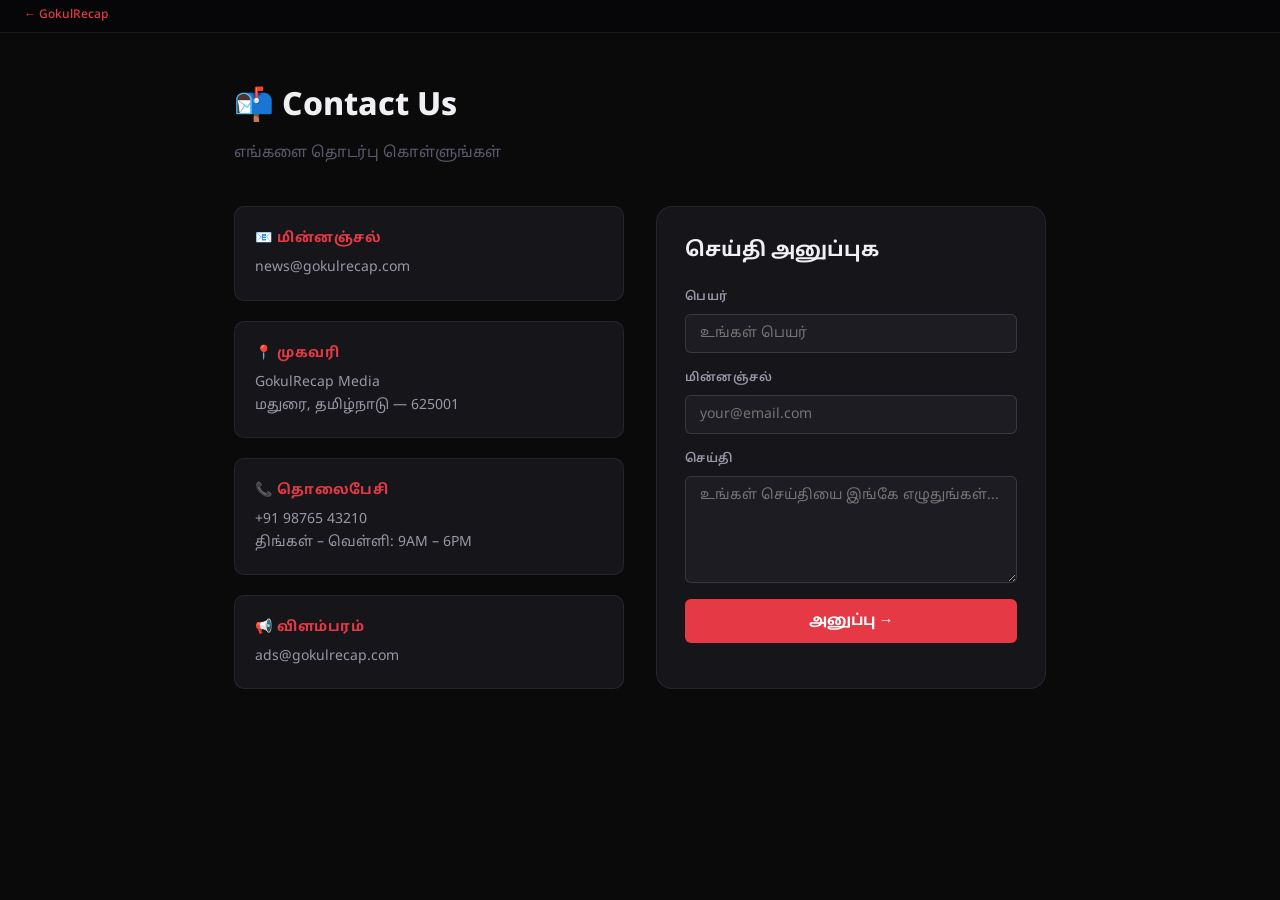
<file: contact.html>
<!DOCTYPE html>
<html lang="ta">
<head>
  <meta charset="UTF-8" />
  <meta name="viewport" content="width=device-width, initial-scale=1.0" />
  <title>Contact — GokulRecap</title>
  <link rel="stylesheet" href="style.css" />
  <link href="https://fonts.googleapis.com/css2?family=Noto+Sans+Tamil:wght@300;400;500;600;700&family=Bebas+Neue&family=Space+Mono:wght@400;700&display=swap" rel="stylesheet" />
  <style>
    .page-wrap { max-width: 860px; margin: 0 auto; padding: 48px 24px; }
    .page-title { font-size: 32px; font-weight: 800; margin-bottom: 8px; }
    .page-subtitle { color: var(--text-muted); margin-bottom: 40px; }
    .contact-grid { display: grid; grid-template-columns: 1fr 1fr; gap: 32px; }
    .contact-info { display: flex; flex-direction: column; gap: 20px; }
    .contact-item { background: var(--bg-card); border: 1px solid var(--border); border-radius: var(--radius-md); padding: 20px; }
    .contact-item h3 { font-size: 14px; color: var(--accent-red); margin-bottom: 6px; font-weight: 700; text-transform: uppercase; letter-spacing: 0.5px; }
    .contact-item p { color: var(--text-secondary); font-size: 14px; }
    .contact-form { background: var(--bg-card); border: 1px solid var(--border); border-radius: var(--radius-lg); padding: 28px; display: flex; flex-direction: column; gap: 16px; }
    .contact-form h2 { font-size: 20px; font-weight: 700; margin-bottom: 4px; }
    @media (max-width: 640px) { .contact-grid { grid-template-columns: 1fr; } }
  </style>
</head>
<body>
  <div class="topbar">
    <div class="topbar-left"><a href="index.html" style="color:var(--accent-red);font-weight:500;">← GokulRecap</a></div>
  </div>
  <div class="page-wrap">
    <h1 class="page-title">📬 Contact Us</h1>
    <p class="page-subtitle">எங்களை தொடர்பு கொள்ளுங்கள்</p>
    <div class="contact-grid">
      <div class="contact-info">
        <div class="contact-item">
          <h3>📧 மின்னஞ்சல்</h3>
          <p>news@gokulrecap.com</p>
        </div>
        <div class="contact-item">
          <h3>📍 முகவரி</h3>
          <p>GokulRecap Media<br/>மதுரை, தமிழ்நாடு — 625001</p>
        </div>
        <div class="contact-item">
          <h3>📞 தொலைபேசி</h3>
          <p>+91 98765 43210<br/>திங்கள் – வெள்ளி: 9AM – 6PM</p>
        </div>
        <div class="contact-item">
          <h3>📢 விளம்பரம்</h3>
          <p>ads@gokulrecap.com</p>
        </div>
      </div>
      <div class="contact-form">
        <h2>செய்தி அனுப்புக</h2>
        <div class="form-group">
          <label>பெயர்</label>
          <input type="text" class="form-input" placeholder="உங்கள் பெயர்" />
        </div>
        <div class="form-group">
          <label>மின்னஞ்சல்</label>
          <input type="email" class="form-input" placeholder="your@email.com" />
        </div>
        <div class="form-group">
          <label>செய்தி</label>
          <textarea class="form-input" rows="5" placeholder="உங்கள் செய்தியை இங்கே எழுதுங்கள்..." style="resize:vertical;"></textarea>
        </div>
        <button class="btn-primary" onclick="alert('உங்கள் செய்தி அனுப்பப்பட்டது! நன்றி.')">அனுப்பு →</button>
      </div>
    </div>
  </div>
</body>
</html>
</file>
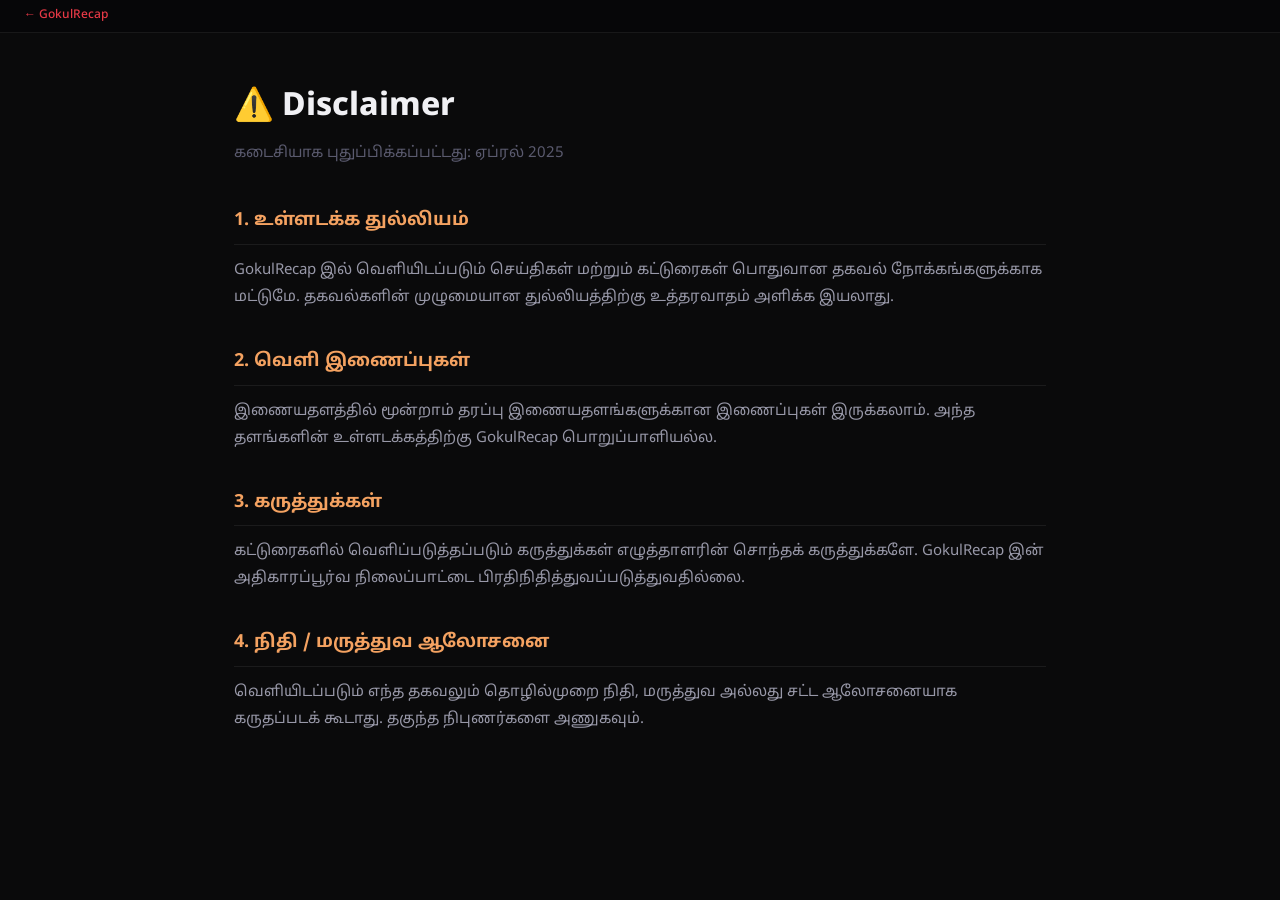
<file: disclaimer.html>
<!DOCTYPE html>
<html lang="ta">
<head>
  <meta charset="UTF-8" />
  <meta name="viewport" content="width=device-width, initial-scale=1.0" />
  <title>Disclaimer — GokulRecap</title>
  <link rel="stylesheet" href="style.css" />
  <link href="https://fonts.googleapis.com/css2?family=Noto+Sans+Tamil:wght@300;400;500;600;700&family=Bebas+Neue&family=Space+Mono:wght@400;700&display=swap" rel="stylesheet" />
  <style>
    .page-wrap { max-width: 860px; margin: 0 auto; padding: 48px 24px; }
    .page-title { font-size: 32px; font-weight: 800; margin-bottom: 8px; }
    .page-subtitle { color: var(--text-muted); margin-bottom: 40px; }
    .policy-section { margin-bottom: 36px; }
    .policy-section h2 { font-size: 18px; font-weight: 700; color: var(--accent-yellow); margin-bottom: 12px; padding-bottom: 8px; border-bottom: 1px solid var(--border); }
    .policy-section p { color: var(--text-secondary); line-height: 1.8; margin-bottom: 12px; }
  </style>
</head>
<body>
  <div class="topbar">
    <div class="topbar-left"><a href="index.html" style="color:var(--accent-red);font-weight:500;">← GokulRecap</a></div>
  </div>
  <div class="page-wrap">
    <h1 class="page-title">⚠️ Disclaimer</h1>
    <p class="page-subtitle">கடைசியாக புதுப்பிக்கப்பட்டது: ஏப்ரல் 2025</p>

    <div class="policy-section">
      <h2>1. உள்ளடக்க துல்லியம்</h2>
      <p>GokulRecap இல் வெளியிடப்படும் செய்திகள் மற்றும் கட்டுரைகள் பொதுவான தகவல் நோக்கங்களுக்காக மட்டுமே. தகவல்களின் முழுமையான துல்லியத்திற்கு உத்தரவாதம் அளிக்க இயலாது.</p>
    </div>

    <div class="policy-section">
      <h2>2. வெளி இணைப்புகள்</h2>
      <p>இணையதளத்தில் மூன்றாம் தரப்பு இணையதளங்களுக்கான இணைப்புகள் இருக்கலாம். அந்த தளங்களின் உள்ளடக்கத்திற்கு GokulRecap பொறுப்பாளியல்ல.</p>
    </div>

    <div class="policy-section">
      <h2>3. கருத்துக்கள்</h2>
      <p>கட்டுரைகளில் வெளிப்படுத்தப்படும் கருத்துக்கள் எழுத்தாளரின் சொந்தக் கருத்துக்களே. GokulRecap இன் அதிகாரப்பூர்வ நிலைப்பாட்டை பிரதிநிதித்துவப்படுத்துவதில்லை.</p>
    </div>

    <div class="policy-section">
      <h2>4. நிதி / மருத்துவ ஆலோசனை</h2>
      <p>வெளியிடப்படும் எந்த தகவலும் தொழில்முறை நிதி, மருத்துவ அல்லது சட்ட ஆலோசனையாக கருதப்படக் கூடாது. தகுந்த நிபுணர்களை அணுகவும்.</p>
    </div>
  </div>
</body>
</html>
</file>
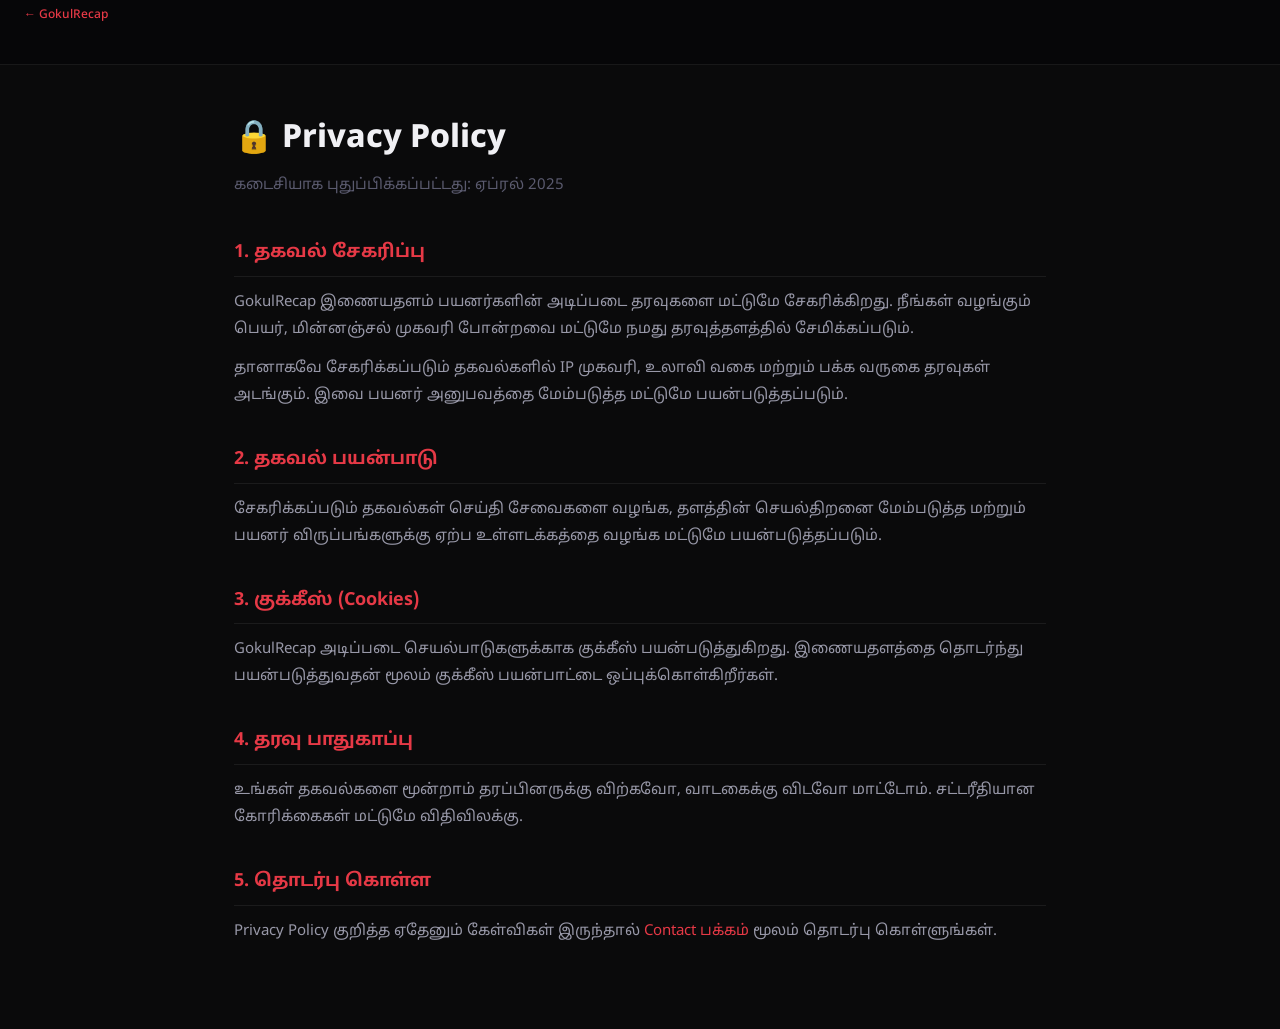
<file: privacy.html>
<!DOCTYPE html>
<html lang="ta">
<head>
  <meta charset="UTF-8" />
  <meta name="viewport" content="width=device-width, initial-scale=1.0" />
  <title>Privacy Policy — GokulRecap</title>
  <link rel="stylesheet" href="style.css" />
  <link href="https://fonts.googleapis.com/css2?family=Noto+Sans+Tamil:wght@300;400;500;600;700&family=Bebas+Neue&family=Space+Mono:wght@400;700&display=swap" rel="stylesheet" />
  <style>
    .page-wrap { max-width: 860px; margin: 0 auto; padding: 48px 24px; }
    .page-title { font-size: 32px; font-weight: 800; margin-bottom: 8px; }
    .page-subtitle { color: var(--text-muted); margin-bottom: 40px; }
    .policy-section { margin-bottom: 36px; }
    .policy-section h2 { font-size: 18px; font-weight: 700; color: var(--accent-red); margin-bottom: 12px; padding-bottom: 8px; border-bottom: 1px solid var(--border); }
    .policy-section p { color: var(--text-secondary); line-height: 1.8; margin-bottom: 12px; }
    .back-link { display: inline-flex; align-items: center; gap: 8px; color: var(--accent-red); margin-bottom: 32px; font-weight: 500; }
  </style>
</head>
<body>
  <div class="topbar">
    <div class="topbar-left"><a href="index.html" class="back-link" style="color:var(--accent-red);">← GokulRecap</a></div>
  </div>
  <div class="page-wrap">
    <h1 class="page-title">🔒 Privacy Policy</h1>
    <p class="page-subtitle">கடைசியாக புதுப்பிக்கப்பட்டது: ஏப்ரல் 2025</p>

    <div class="policy-section">
      <h2>1. தகவல் சேகரிப்பு</h2>
      <p>GokulRecap இணையதளம் பயனர்களின் அடிப்படை தரவுகளை மட்டுமே சேகரிக்கிறது. நீங்கள் வழங்கும் பெயர், மின்னஞ்சல் முகவரி போன்றவை மட்டுமே நமது தரவுத்தளத்தில் சேமிக்கப்படும்.</p>
      <p>தானாகவே சேகரிக்கப்படும் தகவல்களில் IP முகவரி, உலாவி வகை மற்றும் பக்க வருகை தரவுகள் அடங்கும். இவை பயனர் அனுபவத்தை மேம்படுத்த மட்டுமே பயன்படுத்தப்படும்.</p>
    </div>

    <div class="policy-section">
      <h2>2. தகவல் பயன்பாடு</h2>
      <p>சேகரிக்கப்படும் தகவல்கள் செய்தி சேவைகளை வழங்க, தளத்தின் செயல்திறனை மேம்படுத்த மற்றும் பயனர் விருப்பங்களுக்கு ஏற்ப உள்ளடக்கத்தை வழங்க மட்டுமே பயன்படுத்தப்படும்.</p>
    </div>

    <div class="policy-section">
      <h2>3. குக்கீஸ் (Cookies)</h2>
      <p>GokulRecap அடிப்படை செயல்பாடுகளுக்காக குக்கீஸ் பயன்படுத்துகிறது. இணையதளத்தை தொடர்ந்து பயன்படுத்துவதன் மூலம் குக்கீஸ் பயன்பாட்டை ஒப்புக்கொள்கிறீர்கள்.</p>
    </div>

    <div class="policy-section">
      <h2>4. தரவு பாதுகாப்பு</h2>
      <p>உங்கள் தகவல்களை மூன்றாம் தரப்பினருக்கு விற்கவோ, வாடகைக்கு விடவோ மாட்டோம். சட்டரீதியான கோரிக்கைகள் மட்டுமே விதிவிலக்கு.</p>
    </div>

    <div class="policy-section">
      <h2>5. தொடர்பு கொள்ள</h2>
      <p>Privacy Policy குறித்த ஏதேனும் கேள்விகள் இருந்தால் <a href="contact.html" style="color:var(--accent-red)">Contact பக்கம்</a> மூலம் தொடர்பு கொள்ளுங்கள்.</p>
    </div>
  </div>
</body>
</html>
</file>
<file: style.css>
/* ========================
   GOKULRECAP — DARK THEME
   Premium News Portal CSS
   ======================== */

:root {
  --bg-primary: #0a0a0b;
  --bg-secondary: #111114;
  --bg-card: #16161a;
  --bg-card-hover: #1e1e24;
  --bg-surface: #1c1c22;
  --border: rgba(255,255,255,0.07);
  --border-accent: rgba(255,255,255,0.12);

  --text-primary: #f0f0f4;
  --text-secondary: #9898a8;
  --text-muted: #5a5a6e;
  --text-link: #e63946;

  --accent-red: #e63946;
  --accent-red-dim: rgba(230, 57, 70, 0.15);
  --accent-blue: #4895ef;
  --accent-blue-dim: rgba(72, 149, 239, 0.15);
  --accent-yellow: #f4a261;
  --accent-yellow-dim: rgba(244, 162, 97, 0.15);
  --accent-green: #2ec27e;
  --accent-green-dim: rgba(46, 194, 126, 0.15);

  --font-heading: 'Bebas Neue', 'Noto Sans Tamil', sans-serif;
  --font-body: 'Noto Sans Tamil', 'Segoe UI', sans-serif;
  --font-mono: 'Space Mono', monospace;

  --radius-sm: 6px;
  --radius-md: 10px;
  --radius-lg: 16px;

  --transition: 0.2s cubic-bezier(0.4,0,0.2,1);
  --shadow-card: 0 4px 24px rgba(0,0,0,0.4);
  --shadow-modal: 0 20px 60px rgba(0,0,0,0.7);
}

*, *::before, *::after { box-sizing: border-box; margin: 0; padding: 0; }

html { scroll-behavior: smooth; }

body {
  background: var(--bg-primary);
  color: var(--text-primary);
  font-family: var(--font-body);
  font-size: 15px;
  line-height: 1.65;
  min-height: 100vh;
  overflow-x: hidden;
}

a { color: inherit; text-decoration: none; transition: color var(--transition); }
a:hover { color: var(--accent-red); }
img { display: block; width: 100%; object-fit: cover; }
button { cursor: pointer; border: none; outline: none; font-family: var(--font-body); }

/* ==================
   SCROLLBAR
================== */
::-webkit-scrollbar { width: 6px; }
::-webkit-scrollbar-track { background: var(--bg-secondary); }
::-webkit-scrollbar-thumb { background: #333; border-radius: 3px; }

/* ==================
   TOP BAR
================== */
.topbar {
  background: #060608;
  border-bottom: 1px solid var(--border);
  padding: 6px 24px;
  display: flex;
  align-items: center;
  justify-content: space-between;
  gap: 12px;
  font-size: 12px;
  color: var(--text-secondary);
  position: sticky;
  top: 0;
  z-index: 100;
}
.topbar-left, .topbar-right { display: flex; align-items: center; gap: 12px; flex-wrap: wrap; }
.topbar-divider { color: var(--text-muted); }
.topbar-weather { display: flex; align-items: center; gap: 5px; }

.visitor-badge {
  display: flex; align-items: center; gap: 6px;
  background: var(--bg-surface);
  padding: 3px 10px;
  border-radius: 20px;
  border: 1px solid var(--border);
}
.visitor-dot {
  width: 7px; height: 7px;
  background: var(--accent-green);
  border-radius: 50%;
  animation: pulse 2s infinite;
}
@keyframes pulse {
  0%, 100% { opacity: 1; transform: scale(1); }
  50% { opacity: 0.6; transform: scale(0.85); }
}

.btn-login {
  display: flex; align-items: center; gap: 6px;
  background: var(--accent-red);
  color: #fff;
  font-size: 12px;
  padding: 4px 12px;
  border-radius: 20px;
  font-weight: 500;
  transition: background var(--transition);
}
.btn-login:hover { background: #c0303a; }
.btn-logout {
  background: transparent; color: var(--accent-red);
  font-size: 11px; padding: 2px 8px;
  border: 1px solid var(--accent-red);
  border-radius: 10px;
}
.user-info { display: flex; align-items: center; gap: 8px; }
.user-avatar {
  width: 24px; height: 24px;
  background: var(--accent-blue);
  border-radius: 50%;
  display: flex; align-items: center; justify-content: center;
  font-size: 11px; font-weight: 700;
}
.hidden { display: none !important; }

/* ==================
   HEADER
================== */
.site-header {
  background: rgba(10,10,11,0.96);
  backdrop-filter: blur(20px);
  -webkit-backdrop-filter: blur(20px);
  border-bottom: 1px solid var(--border);
  position: sticky;
  top: 33px;
  z-index: 99;
}
.header-inner {
  max-width: 1400px;
  margin: 0 auto;
  padding: 0 24px;
  height: 64px;
  display: flex;
  align-items: center;
  gap: 24px;
}

.logo-block { display: flex; align-items: center; gap: 12px; flex-shrink: 0; }
.logo-icon {
  width: 42px; height: 42px;
  background: var(--accent-red);
  color: #fff;
  font-family: var(--font-heading);
  font-size: 18px;
  letter-spacing: 1px;
  display: flex; align-items: center; justify-content: center;
  border-radius: var(--radius-sm);
  flex-shrink: 0;
}
.logo-icon.small { width: 34px; height: 34px; font-size: 14px; }
.logo-text { display: flex; flex-direction: column; line-height: 1.2; }
.logo-main { font-family: var(--font-heading); font-size: 22px; letter-spacing: 2px; color: var(--text-primary); }
.logo-tagline { font-size: 10px; color: var(--text-muted); letter-spacing: 0.5px; }

.main-nav { display: flex; align-items: center; gap: 2px; flex: 1; justify-content: center; }
.nav-link {
  padding: 8px 14px;
  font-size: 13px;
  color: var(--text-secondary);
  border-radius: var(--radius-sm);
  font-weight: 500;
  white-space: nowrap;
  transition: all var(--transition);
}
.nav-link:hover, .nav-link.active {
  color: var(--text-primary);
  background: var(--bg-surface);
}
.nav-link.active { color: var(--accent-red); }

.header-search { display: flex; align-items: center; gap: 0; }
.search-input {
  background: var(--bg-surface);
  border: 1px solid var(--border);
  border-right: none;
  color: var(--text-primary);
  padding: 7px 14px;
  font-size: 13px;
  border-radius: var(--radius-sm) 0 0 var(--radius-sm);
  width: 180px;
  font-family: var(--font-body);
  transition: border-color var(--transition);
}
.search-input::placeholder { color: var(--text-muted); }
.search-input:focus { border-color: var(--accent-red); outline: none; }
.search-btn {
  background: var(--accent-red);
  color: #fff;
  padding: 8px 12px;
  border-radius: 0 var(--radius-sm) var(--radius-sm) 0;
  display: flex; align-items: center;
}

.hamburger {
  display: none;
  flex-direction: column;
  gap: 5px;
  background: transparent;
  padding: 6px;
  margin-left: auto;
}
.hamburger span {
  display: block; width: 22px; height: 2px;
  background: var(--text-primary);
  border-radius: 2px;
  transition: all var(--transition);
}

/* ==================
   TICKER
================== */
.ticker-wrap {
  background: var(--accent-red);
  display: flex;
  align-items: center;
  overflow: hidden;
  height: 36px;
}
.ticker-label {
  background: #c0303a;
  padding: 0 14px;
  height: 100%;
  display: flex; align-items: center;
  font-size: 11px;
  font-weight: 700;
  letter-spacing: 1px;
  flex-shrink: 0;
}
.ticker-track { flex: 1; overflow: hidden; position: relative; }
.ticker-inner {
  display: flex; gap: 60px;
  white-space: nowrap;
  animation: ticker 30s linear infinite;
  font-size: 13px; font-weight: 500;
}
.ticker-inner span::before { content: '◆ '; font-size: 9px; }
@keyframes ticker {
  0% { transform: translateX(0); }
  100% { transform: translateX(-50%); }
}

/* ==================
   LAYOUT WRAPPER
================== */
.hero-section, .section-wrap {
  max-width: 1400px;
  margin: 0 auto;
  padding: 32px 24px;
}

/* ==================
   HERO SECTION
================== */
.hero-grid {
  display: grid;
  grid-template-columns: 1fr 280px 320px;
  grid-template-rows: auto auto;
  gap: 20px;
}
.hero-main {
  grid-column: 1;
  grid-row: 1 / 3;
  border-radius: var(--radius-lg);
  overflow: hidden;
  position: relative;
  min-height: 440px;
  cursor: pointer;
  transition: transform var(--transition);
}
.hero-main:hover { transform: scale(1.005); }
.hero-img-wrap { position: absolute; inset: 0; }
.hero-img { width: 100%; height: 100%; object-fit: cover; transition: transform 0.6s ease; }
.hero-main:hover .hero-img { transform: scale(1.04); }
.hero-overlay {
  position: absolute; inset: 0;
  background: linear-gradient(to top, rgba(0,0,0,0.92) 40%, rgba(0,0,0,0.2) 100%);
}
.hero-content {
  position: absolute; bottom: 0; left: 0; right: 0;
  padding: 28px;
}
.hero-title {
  font-size: 24px; font-weight: 700;
  line-height: 1.35;
  margin: 10px 0 12px;
  text-shadow: 0 2px 8px rgba(0,0,0,0.5);
}
.hero-excerpt { font-size: 14px; color: rgba(255,255,255,0.75); margin-bottom: 14px; line-height: 1.6; }
.hero-meta { display: flex; align-items: center; gap: 8px; font-size: 12px; color: rgba(255,255,255,0.55); flex-wrap: wrap; }
.meta-dot { color: rgba(255,255,255,0.3); }

/* ==================
   WEATHER WIDGET
================== */
.weather-widget {
  grid-column: 2;
  grid-row: 1;
  background: linear-gradient(135deg, #1a1a2e 0%, #16213e 50%, #0f3460 100%);
  border: 1px solid rgba(72,149,239,0.2);
  border-radius: var(--radius-lg);
  padding: 20px;
  display: flex; flex-direction: column; gap: 12px;
}
.weather-header { display: flex; align-items: center; gap: 8px; font-size: 13px; color: var(--accent-blue); font-weight: 600; }
.weather-main { display: flex; align-items: center; justify-content: space-between; }
.weather-temp { font-family: var(--font-heading); font-size: 52px; line-height: 1; color: #fff; }
.weather-icon-big { font-size: 40px; }
.weather-desc { font-size: 13px; color: rgba(255,255,255,0.6); text-transform: capitalize; }
.weather-details { display: flex; flex-direction: column; gap: 8px; }
.weather-stat {
  display: flex; justify-content: space-between;
  font-size: 12px; color: rgba(255,255,255,0.5);
  background: rgba(255,255,255,0.05);
  padding: 6px 10px; border-radius: 6px;
}
.weather-stat strong { color: rgba(255,255,255,0.85); }
.weather-note { font-size: 10px; color: rgba(255,255,255,0.25); text-align: center; }

/* ==================
   SIDE STORIES
================== */
.hero-side {
  grid-column: 3;
  grid-row: 1 / 3;
  display: flex; flex-direction: column; gap: 14px;
}
.side-story {
  background: var(--bg-card);
  border: 1px solid var(--border);
  border-radius: var(--radius-md);
  overflow: hidden;
  display: flex; gap: 0;
  cursor: pointer;
  transition: all var(--transition);
  flex: 1;
}
.side-story:hover { border-color: var(--border-accent); background: var(--bg-card-hover); transform: translateX(3px); }
.side-img { width: 100px; min-width: 100px; height: 80px; object-fit: cover; }
.side-content { padding: 10px 12px; display: flex; flex-direction: column; gap: 4px; }
.side-content h3 { font-size: 13px; font-weight: 600; line-height: 1.4; color: var(--text-primary); }
.side-time { font-size: 11px; color: var(--text-muted); margin-top: auto; }

/* ==================
   TAGS
================== */
.tag {
  display: inline-block;
  font-size: 10px;
  font-weight: 700;
  letter-spacing: 0.8px;
  text-transform: uppercase;
  padding: 3px 8px;
  border-radius: 3px;
}
.tag-red { background: var(--accent-red-dim); color: var(--accent-red); border: 1px solid rgba(230,57,70,0.3); }
.tag-blue { background: var(--accent-blue-dim); color: var(--accent-blue); border: 1px solid rgba(72,149,239,0.3); }
.tag-yellow { background: var(--accent-yellow-dim); color: var(--accent-yellow); border: 1px solid rgba(244,162,97,0.3); }
.tag-green { background: var(--accent-green-dim); color: var(--accent-green); border: 1px solid rgba(46,194,126,0.3); }

/* ==================
   SECTIONS
================== */
.section-header {
  display: flex; align-items: center; gap: 16px;
  margin-bottom: 20px;
}
.section-title { font-size: 18px; font-weight: 700; white-space: nowrap; }
.section-line { flex: 1; height: 1px; background: var(--border); }
.see-all { font-size: 13px; color: var(--accent-red); white-space: nowrap; font-weight: 500; }
.see-all:hover { color: #ff6b6b; }

/* ==================
   DATA TABLES
================== */
.table-wrap {
  overflow-x: auto;
  border-radius: var(--radius-lg);
  border: 1px solid var(--border);
  background: var(--bg-card);
}
.data-table {
  width: 100%;
  border-collapse: collapse;
  font-size: 14px;
}
.data-table thead tr {
  background: var(--bg-surface);
  border-bottom: 2px solid var(--border-accent);
}
.data-table th {
  padding: 13px 16px;
  text-align: left;
  font-size: 11px;
  font-weight: 700;
  color: var(--text-muted);
  letter-spacing: 0.8px;
  text-transform: uppercase;
  white-space: nowrap;
}
.data-table td {
  padding: 12px 16px;
  border-bottom: 1px solid var(--border);
  color: var(--text-primary);
  white-space: nowrap;
}
.data-table tbody tr:last-child td { border-bottom: none; }
.data-table tbody tr:hover td { background: var(--bg-card-hover); }
.highlight-row td { background: rgba(230,57,70,0.04); }
.up { color: var(--accent-green); font-weight: 600; }
.down { color: var(--accent-red); font-weight: 600; }
.neutral { color: var(--text-muted); }

.badge {
  display: inline-block;
  padding: 3px 10px;
  border-radius: 20px;
  font-size: 11px;
  font-weight: 600;
}
.badge-up { background: var(--accent-green-dim); color: var(--accent-green); }
.badge-down { background: var(--accent-red-dim); color: var(--accent-red); }
.badge-neutral { background: var(--bg-surface); color: var(--text-muted); }

.team-badge {
  display: inline-block;
  font-size: 10px; font-weight: 800;
  padding: 2px 6px; border-radius: 4px;
  margin-right: 6px; font-family: var(--font-mono);
}
.csk { background: #ffcc00; color: #000; }
.mi { background: #004ba0; color: #fff; }
.rcb { background: #c00; color: #fff; }
.kkr { background: #2d0057; color: #d6a800; }
.dc { background: #00008b; color: #ff0000; }

/* ==================
   NEWS GRID CARDS
================== */
.news-grid {
  display: grid;
  grid-template-columns: repeat(3, 1fr);
  gap: 20px;
}
.news-card {
  background: var(--bg-card);
  border: 1px solid var(--border);
  border-radius: var(--radius-lg);
  overflow: hidden;
  cursor: pointer;
  transition: all var(--transition);
  display: flex; flex-direction: column;
}
.news-card:hover {
  border-color: var(--border-accent);
  transform: translateY(-4px);
  box-shadow: var(--shadow-card);
}
.card-img-wrap { position: relative; height: 180px; overflow: hidden; }
.card-img-wrap img { height: 100%; transition: transform 0.5s ease; }
.news-card:hover .card-img-wrap img { transform: scale(1.06); }
.card-tag {
  position: absolute; top: 10px; left: 10px;
  background: var(--accent-red);
  color: #fff;
  font-size: 10px; font-weight: 700;
  padding: 3px 8px; border-radius: 3px;
  text-transform: uppercase; letter-spacing: 0.5px;
}
.card-body { padding: 16px; flex: 1; display: flex; flex-direction: column; gap: 8px; }
.card-body h3 { font-size: 15px; font-weight: 700; line-height: 1.4; color: var(--text-primary); }
.card-body p { font-size: 13px; color: var(--text-secondary); line-height: 1.6; flex: 1; }
.card-meta {
  display: flex; justify-content: space-between;
  font-size: 11px; color: var(--text-muted);
  padding-top: 10px;
  border-top: 1px solid var(--border);
  margin-top: auto;
}
.urgent { color: var(--accent-red); font-weight: 600; }

/* ==================
   MODALS
================== */
.modal-overlay {
  position: fixed; inset: 0; z-index: 999;
  background: rgba(0,0,0,0.75);
  backdrop-filter: blur(8px);
  display: flex; align-items: center; justify-content: center;
  padding: 20px;
  opacity: 0; pointer-events: none;
  transition: opacity 0.25s;
}
.modal-overlay.open { opacity: 1; pointer-events: all; }
.modal-box {
  background: var(--bg-card);
  border: 1px solid var(--border-accent);
  border-radius: var(--radius-lg);
  width: 100%; max-width: 640px;
  max-height: 85vh; overflow-y: auto;
  position: relative;
  box-shadow: var(--shadow-modal);
  transform: scale(0.95) translateY(20px);
  transition: transform 0.25s cubic-bezier(0.34, 1.56, 0.64, 1);
}
.modal-overlay.open .modal-box { transform: scale(1) translateY(0); }
.modal-body { padding: 32px; }
.modal-close {
  position: sticky; top: 16px; float: right;
  background: var(--bg-surface);
  color: var(--text-secondary);
  width: 32px; height: 32px;
  border-radius: 50%;
  font-size: 14px;
  display: flex; align-items: center; justify-content: center;
  transition: all var(--transition);
  z-index: 10;
  margin: 16px 16px 0 0;
}
.modal-close:hover { background: var(--accent-red); color: #fff; }
.modal-body h2 { font-size: 22px; font-weight: 800; line-height: 1.35; margin-bottom: 10px; }
.modal-meta { font-size: 12px; color: var(--text-muted); margin-bottom: 20px; }
.modal-content {
  font-size: 15px; color: var(--text-secondary);
  line-height: 1.8; white-space: pre-line;
}

/* Login Modal */
.login-box { max-width: 420px; }
.login-header { text-align: center; padding: 32px 32px 0; display: flex; flex-direction: column; align-items: center; gap: 10px; }
.login-header h2 { font-size: 24px; font-weight: 800; }
.login-header p { color: var(--text-secondary); font-size: 14px; }
.login-form { padding: 24px 32px 32px; display: flex; flex-direction: column; gap: 16px; }
.form-group { display: flex; flex-direction: column; gap: 6px; }
.form-group label { font-size: 12px; font-weight: 600; color: var(--text-secondary); text-transform: uppercase; letter-spacing: 0.5px; }
.form-input {
  background: var(--bg-surface);
  border: 1px solid var(--border-accent);
  color: var(--text-primary);
  padding: 10px 14px;
  border-radius: var(--radius-sm);
  font-size: 14px; font-family: var(--font-body);
  transition: border-color var(--transition);
}
.form-input:focus { border-color: var(--accent-red); outline: none; background: var(--bg-card-hover); }
.btn-primary {
  background: var(--accent-red);
  color: #fff; font-size: 15px; font-weight: 700;
  padding: 12px; border-radius: var(--radius-sm);
  transition: background var(--transition);
  font-family: var(--font-body);
}
.btn-primary:hover { background: #c0303a; }
.login-note { font-size: 12px; color: var(--text-muted); text-align: center; }

/* ==================
   FOOTER
================== */
.site-footer {
  background: #060608;
  border-top: 1px solid var(--border);
  margin-top: 40px;
}
.footer-inner {
  max-width: 1400px;
  margin: 0 auto;
  padding: 48px 24px 32px;
  display: grid;
  grid-template-columns: 2fr 1fr 1fr 1fr;
  gap: 40px;
}
.footer-brand { display: flex; flex-direction: column; gap: 14px; }
.footer-logo { display: flex; align-items: center; gap: 10px; }
.footer-desc { font-size: 13px; color: var(--text-muted); line-height: 1.7; max-width: 300px; }
.social-links { display: flex; gap: 8px; }
.social-btn {
  width: 34px; height: 34px;
  background: var(--bg-surface);
  border: 1px solid var(--border);
  border-radius: var(--radius-sm);
  display: flex; align-items: center; justify-content: center;
  font-size: 13px; font-weight: 700;
  transition: all var(--transition);
}
.social-btn:hover { background: var(--accent-red); border-color: var(--accent-red); color: #fff; }

.footer-col { display: flex; flex-direction: column; gap: 10px; }
.footer-col h4 { font-size: 12px; font-weight: 700; text-transform: uppercase; letter-spacing: 1px; color: var(--text-secondary); margin-bottom: 4px; }
.footer-col a { font-size: 13px; color: var(--text-muted); transition: color var(--transition); }
.footer-col a:hover { color: var(--accent-red); }

.footer-bottom {
  max-width: 1400px; margin: 0 auto;
  padding: 16px 24px;
  border-top: 1px solid var(--border);
  display: flex; justify-content: space-between; align-items: center;
  font-size: 12px; color: var(--text-muted);
  flex-wrap: wrap; gap: 8px;
}

/* ==================
   RESPONSIVE
================== */
@media (max-width: 1200px) {
  .hero-grid { grid-template-columns: 1fr 260px; grid-template-rows: auto auto auto; }
  .hero-main { grid-row: 1; }
  .weather-widget { grid-column: 2; grid-row: 1; }
  .hero-side { grid-column: 1 / 3; grid-row: 2; flex-direction: row; }
  .side-story { flex: 1; flex-direction: column; }
  .side-img { width: 100%; min-width: unset; height: 120px; }
  .news-grid { grid-template-columns: repeat(2, 1fr); }
  .footer-inner { grid-template-columns: 1fr 1fr; gap: 28px; }
}

@media (max-width: 900px) {
  .header-inner { gap: 12px; }
  .main-nav { display: none; position: absolute; top: 100%; left: 0; right: 0; background: var(--bg-primary); border-bottom: 1px solid var(--border); flex-direction: column; padding: 12px; gap: 4px; }
  .main-nav.open { display: flex; }
  .hamburger { display: flex; }
  .header-search { display: none; }
  .hero-grid { grid-template-columns: 1fr; }
  .hero-main { min-height: 360px; grid-row: auto; }
  .weather-widget { grid-column: 1; }
  .hero-side { grid-column: 1; flex-direction: column; }
  .side-story { flex-direction: row; }
  .side-img { width: 100px; min-width: 100px; height: 80px; }
}

@media (max-width: 640px) {
  .topbar { padding: 6px 12px; }
  .topbar-left .topbar-date { display: none; }
  .topbar-divider { display: none; }
  .hero-section, .section-wrap { padding: 20px 14px; }
  .hero-title { font-size: 18px; }
  .news-grid { grid-template-columns: 1fr; }
  .footer-inner { grid-template-columns: 1fr; gap: 24px; padding: 32px 14px 20px; }
  .footer-bottom { padding: 14px; flex-direction: column; text-align: center; }
  .hero-side { flex-direction: column; }
  .visitor-badge { display: none; }
  .data-table { font-size: 12px; }
  .data-table th, .data-table td { padding: 10px 10px; }
}
</file>
